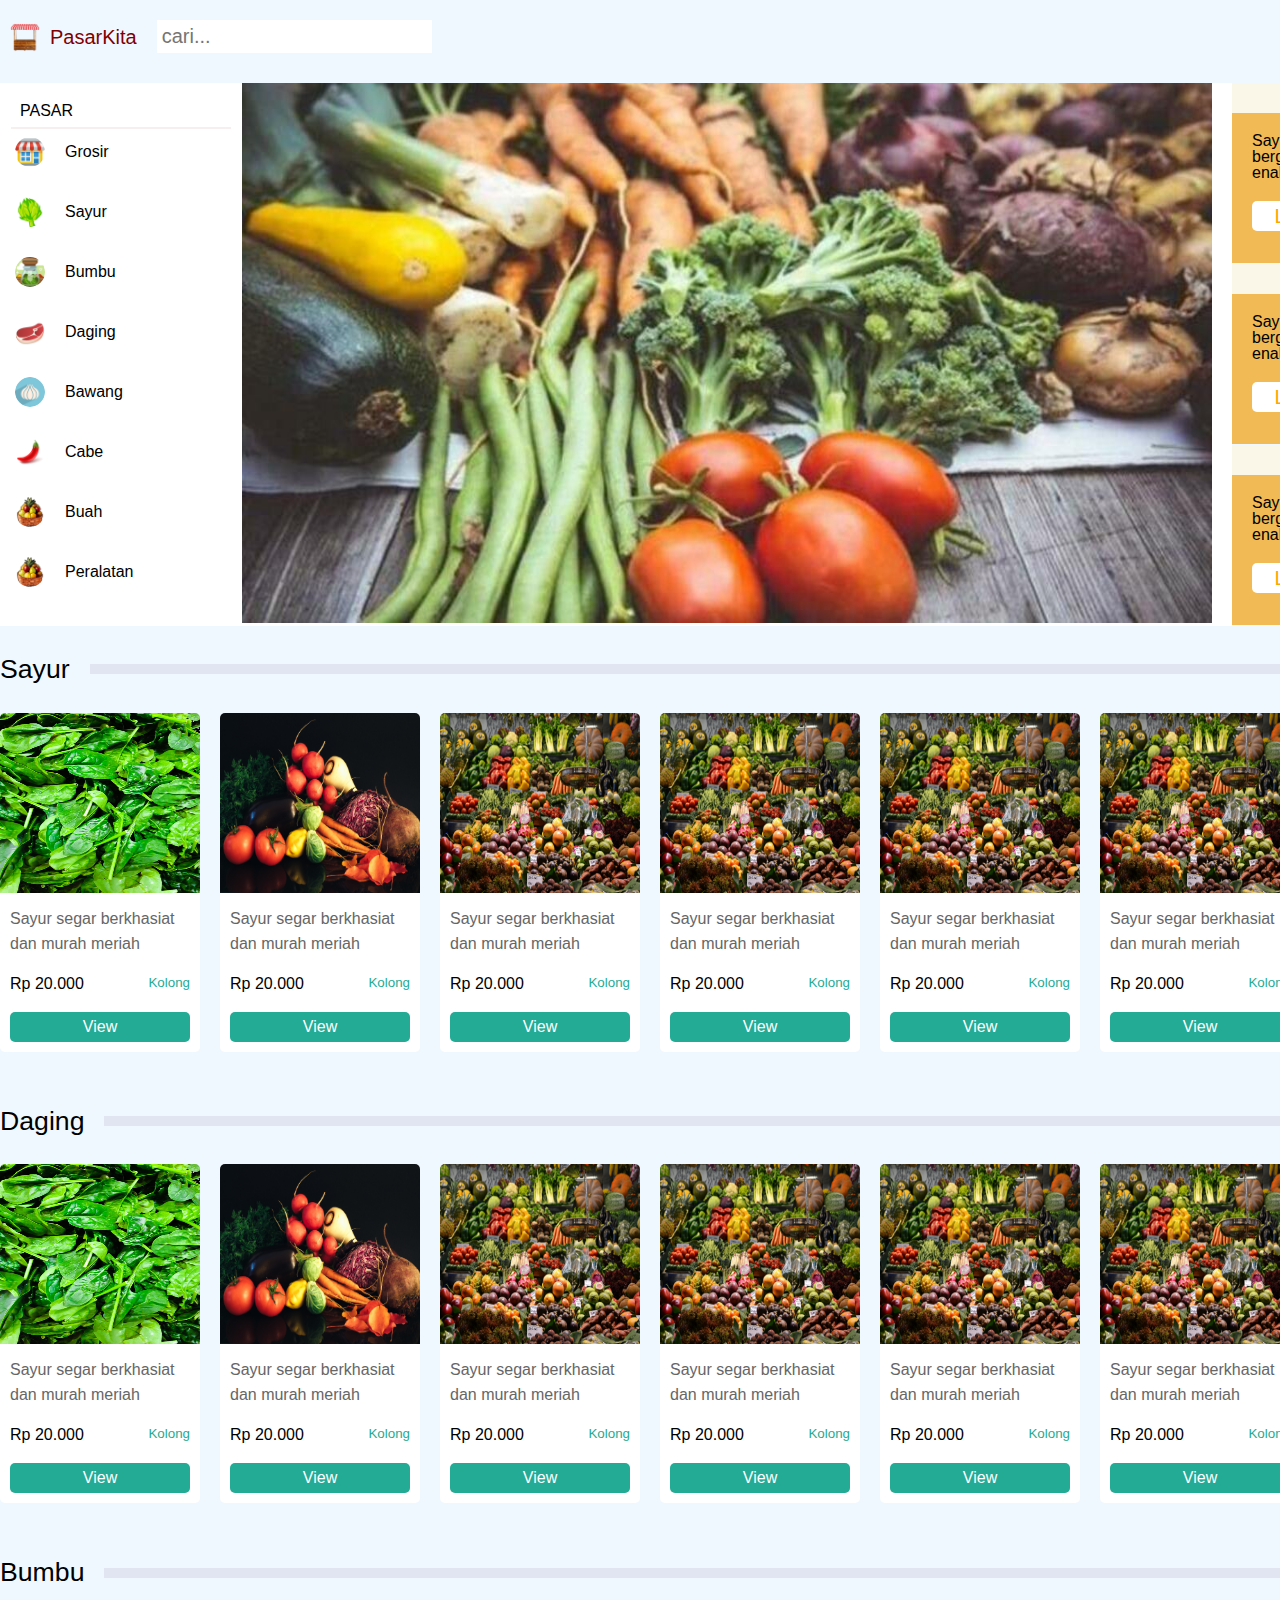
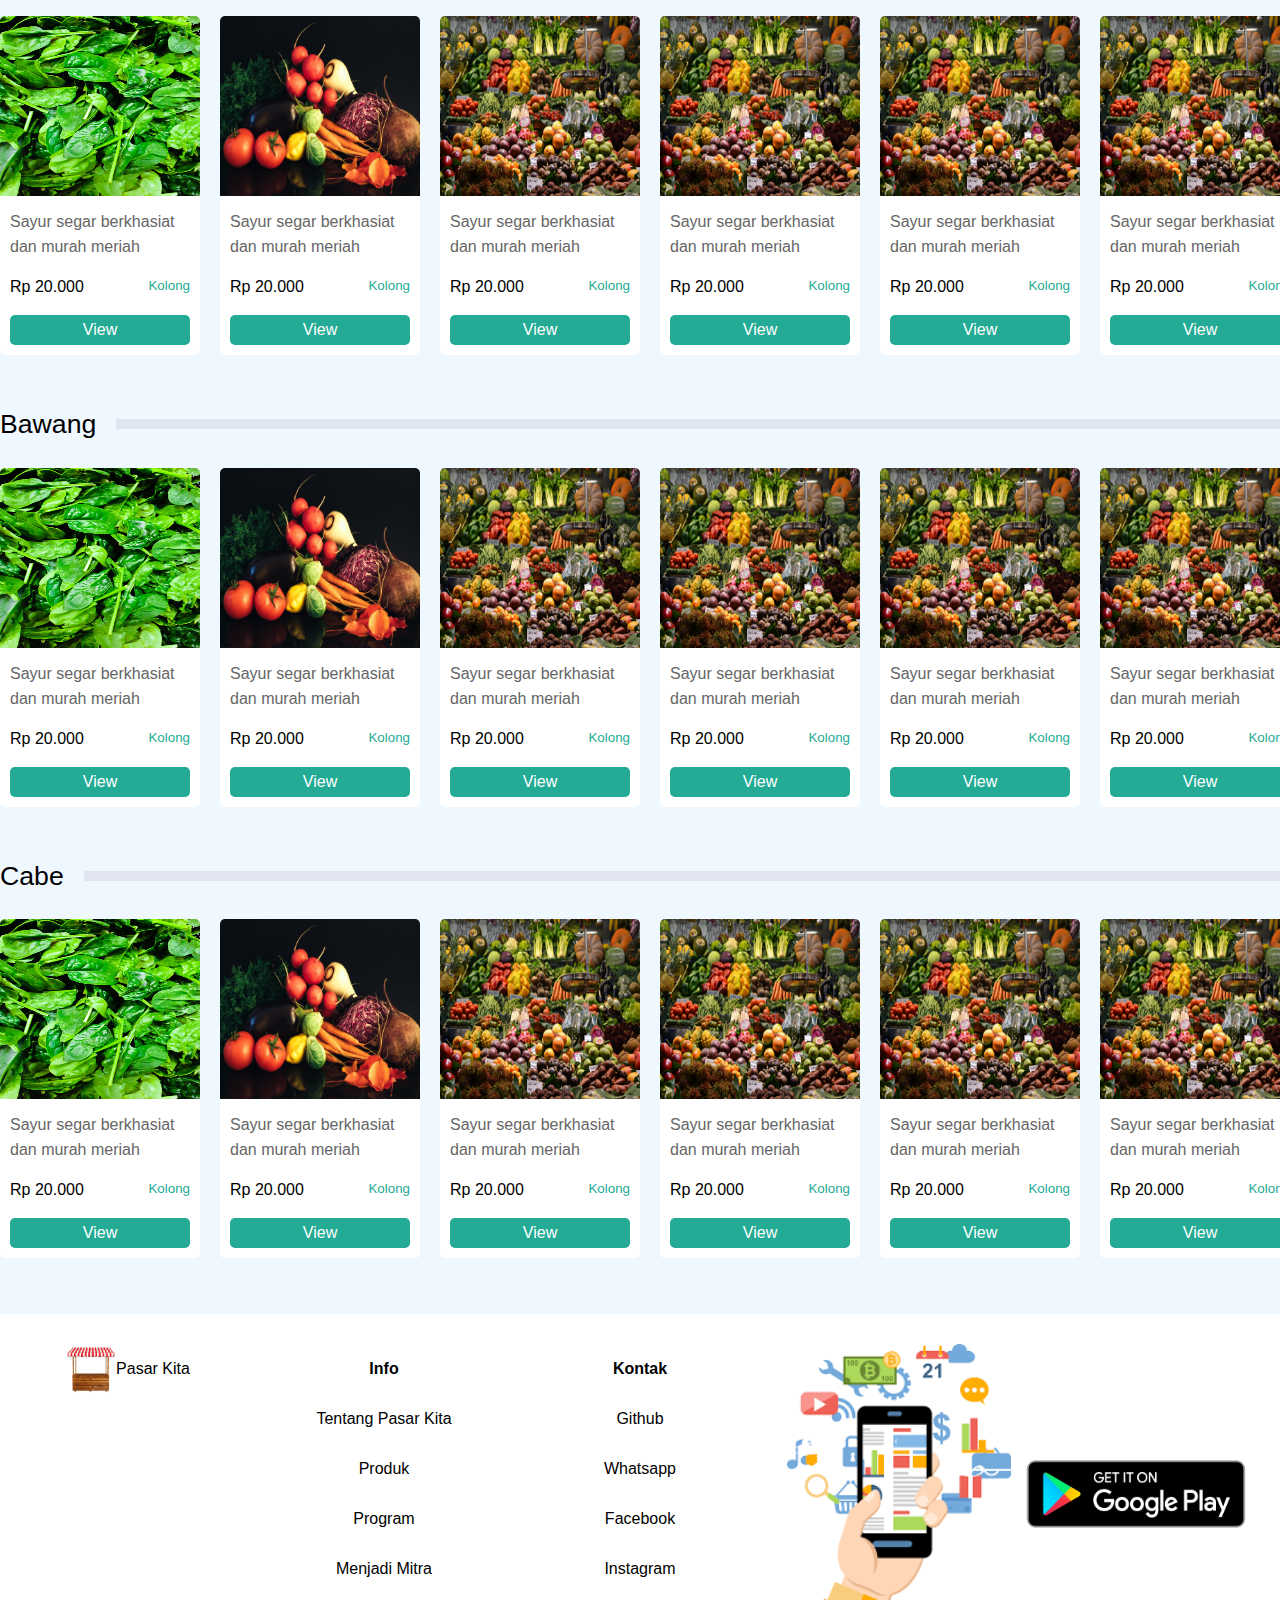
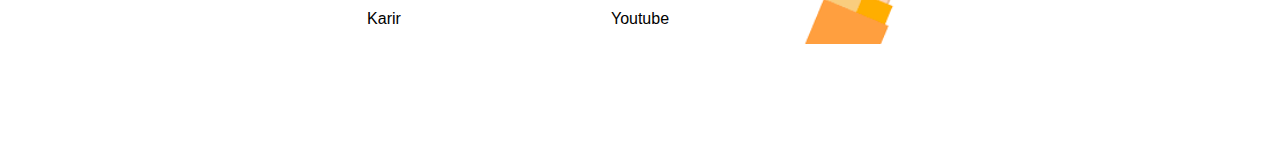
<file: index.html>
<!DOCTYPE html>
<html lang="en">
<head>
    <meta charset="UTF-8">
    <meta name="viewport" content="width=device-width, initial-scale=1.0">
    <link rel="stylesheet" href="style.css">
    <title>Pasar</title>
</head>
<body>
    <div class="topbar">
            <div class="brand">
                <h1><img src="img/pasar.png" alt=""> PasarKita</h1>
            </div>
            <div class="pencarian">
                <input type="text" placeholder="cari...">
            </div>
            <div class="login">
                <a href=""><img src="img/user.png" alt=""><h1>Login</h1></a>
            </div>
    </div>


    <div class="cari">
       <input type="text" placeholder="cari...">
    </div>

    <div class="content">
        <div class="kiri">
            <h1>PASAR</h1>
            <hr>
            <ul>
                <li><img src="img/grosir.png" alt=""><a href="">Grosir</a></li>
                <li><img src="img/sayur.png" alt=""><a href="">Sayur</a> </li>
                <li><img src="img/bumbu.png" alt=""><a href="">Bumbu</a> </li>
                <li><img src="img/daging.png" alt=""><a href="">Daging</a> </li>
                <li><img src="img/bawang.png" alt=""><a href="">Bawang</a> </li>
                <li><img src="img/cabe.png" alt=""><a href="">Cabe</a> </li>
                <li><img src="img/buah.png" alt=""><a href="">Buah</a> </li>
                <li><img src="img/buah.png" alt=""><a href="">Peralatan</a> </li>
            </ul>
        </div>
        <div class="tengah">
            <div class="mySlides fade">
                <img src="img/slide1.jpg">
            </div>
            
            <div class="mySlides fade">
                <img src="img/slide2.jpg">
            </div>
            
            <div class="mySlides fade">
                <img src="img/slide3.jpg">
            </div>
        </div>
        <div class="kanan">
            <div class="atas-kanan">
                <div class="title">
                    <h1>Sayur Segar</h1>
                </div>
                <div class="body">
                    <div class="kiri">
                        <p>Sayur segar bergizi dan enak</p>
                        <button><a href="">LIHAT</a> </button>
                    </div>
                    <div class="kanan">
                        <img src="img/sayur.png" alt="">
                    </div>
                </div>
            </div>
            <div class="tengah-kanan">
                <div class="title">
                    <h1>Daging Segar</h1>
                </div>
                <div class="body">
                    <div class="kiri">
                        <p>Sayur segar bergizi dan enak</p>
                        <button><a href="">LIHAT</a> </button>
                    </div>
                    <div class="kanan">
                        <img src="img/daging.png" alt="">
                    </div>
                </div>
            </div>
            <div class="bawah-kanan">
                <div class="title">
                    <h1>Buah Segar</h1>
                </div>
                <div class="body">
                    <div class="kiri">
                        <p>Sayur segar bergizi dan enak</p>
                        <button><a href="">LIHAT</a> </button>
                    </div>
                    <div class="kanan">
                        <img src="img/sayur.png" alt="">
                    </div>
                </div>
            </div>
        </div>
    </div>






    <!-- isi -->
    <div class="judul-isi">
        <h1>Sayur</h1>
        <div class="div"></div>
    </div>
    <div class="isi">
        <div class="satu">
            <div class="gambar">
                <img src="img/slider3.jpg" alt="">
            </div>
            <div class="deskripsi">
                <p>Sayur segar berkhasiat dan murah meriah</p>
            </div>
            <div class="harga">
                <p>Rp 20.000</p>
                <p>Kolong</p>
            </div>
            <div class="tombol-tambah">
                <a href="">View</a>
            </div>
        </div>
        <div class="satu">
            <div class="gambar">
                <img src="img/slider2.jpg" alt="">
            </div>
            <div class="deskripsi">
                <p>Sayur segar berkhasiat dan murah meriah</p>
            </div>
            <div class="harga">
                <p>Rp 20.000</p>
                <p>Kolong</p>
            </div>
            <div class="tombol-tambah">
                <a href="">View</a>
            </div>
        </div>
        <div class="satu">
            <div class="gambar">
                <img src="img/slider1.jpg" alt="">
            </div>
            <div class="deskripsi">
                <p>Sayur segar berkhasiat dan murah meriah</p>
            </div>
            <div class="harga">
                <p>Rp 20.000</p>
                <p>Kolong</p>
            </div>
            <div class="tombol-tambah">
                <a href="">View</a>
            </div>
        </div>
        <div class="satu">
            <div class="gambar">
                <img src="img/slider1.jpg" alt="">
            </div>
            <div class="deskripsi">
                <p>Sayur segar berkhasiat dan murah meriah</p>
            </div>
            <div class="harga">
                <p>Rp 20.000</p>
                <p>Kolong</p>
            </div>
            <div class="tombol-tambah">
                <a href="">View</a>
            </div>
        </div>
        <div class="satu">
            <div class="gambar">
                <img src="img/slider1.jpg" alt="">
            </div>
            <div class="deskripsi">
                <p>Sayur segar berkhasiat dan murah meriah</p>
            </div>
            <div class="harga">
                <p>Rp 20.000</p>
                <p>Kolong</p>
            </div>
            <div class="tombol-tambah">
                <a href="">View</a>
            </div>
        </div>
        <div class="satu">
            <div class="gambar">
                <img src="img/slider1.jpg" alt="">
            </div>
            <div class="deskripsi">
                <p>Sayur segar berkhasiat dan murah meriah</p>
            </div>
            <div class="harga">
                <p>Rp 20.000</p>
                <p>Kolong</p>
            </div>
            <div class="tombol-tambah">
                <a href="">View</a>
            </div>
        </div>
        <div class="satu">
            <div class="gambar">
                <img src="img/slider1.jpg" alt="">
            </div>
            <div class="deskripsi">
                <p>Sayur segar berkhasiat dan murah meriah</p>
            </div>
            <div class="harga">
                <p>Rp 20.000</p>
                <p>Kolong</p>
            </div>
            <div class="tombol-tambah">
                <a href="">View</a>
            </div>
        </div>

    </div>
    <div class="lihat-semua">
        <h1><a href="">Lihat semua ></a> </h1>
    </div>

    










    
    <div class="judul-isi">
        <h1>Daging</h1>
        <div class="div"></div>
    </div>
    <div class="isi">
        <div class="satu">
            <div class="gambar">
                <img src="img/slider3.jpg" alt="">
            </div>
            <div class="deskripsi">
                <p>Sayur segar berkhasiat dan murah meriah</p>
            </div>
            <div class="harga">
                <p>Rp 20.000</p>
                <p>Kolong</p>
            </div>
            <div class="tombol-tambah">
                <a href="">View</a>
            </div>
        </div>
        <div class="satu">
            <div class="gambar">
                <img src="img/slider2.jpg" alt="">
            </div>
            <div class="deskripsi">
                <p>Sayur segar berkhasiat dan murah meriah</p>
            </div>
            <div class="harga">
                <p>Rp 20.000</p>
                <p>Kolong</p>
            </div>
            <div class="tombol-tambah">
                <a href="">View</a>
            </div>
        </div>
        <div class="satu">
            <div class="gambar">
                <img src="img/slider1.jpg" alt="">
            </div>
            <div class="deskripsi">
                <p>Sayur segar berkhasiat dan murah meriah</p>
            </div>
            <div class="harga">
                <p>Rp 20.000</p>
                <p>Kolong</p>
            </div>
            <div class="tombol-tambah">
                <a href="">View</a>
            </div>
        </div>
        <div class="satu">
            <div class="gambar">
                <img src="img/slider1.jpg" alt="">
            </div>
            <div class="deskripsi">
                <p>Sayur segar berkhasiat dan murah meriah</p>
            </div>
            <div class="harga">
                <p>Rp 20.000</p>
                <p>Kolong</p>
            </div>
            <div class="tombol-tambah">
                <a href="">View</a>
            </div>
        </div>
        <div class="satu">
            <div class="gambar">
                <img src="img/slider1.jpg" alt="">
            </div>
            <div class="deskripsi">
                <p>Sayur segar berkhasiat dan murah meriah</p>
            </div>
            <div class="harga">
                <p>Rp 20.000</p>
                <p>Kolong</p>
            </div>
            <div class="tombol-tambah">
                <a href="">View</a>
            </div>
        </div>
        <div class="satu">
            <div class="gambar">
                <img src="img/slider1.jpg" alt="">
            </div>
            <div class="deskripsi">
                <p>Sayur segar berkhasiat dan murah meriah</p>
            </div>
            <div class="harga">
                <p>Rp 20.000</p>
                <p>Kolong</p>
            </div>
            <div class="tombol-tambah">
                <a href="">View</a>
            </div>
        </div>
        <div class="satu">
            <div class="gambar">
                <img src="img/slider1.jpg" alt="">
            </div>
            <div class="deskripsi">
                <p>Sayur segar berkhasiat dan murah meriah</p>
            </div>
            <div class="harga">
                <p>Rp 20.000</p>
                <p>Kolong</p>
            </div>
            <div class="tombol-tambah">
                <a href="">View</a>
            </div>
        </div>
    
    </div>
    <div class="lihat-semua">
        <h1><a href="">Lihat semua ></a> </h1>
    </div>





    <div class="judul-isi">
        <h1>Bumbu</h1>
        <div class="div"></div>
    </div>
    <div class="isi">
        <div class="satu">
            <div class="gambar">
                <img src="img/slider3.jpg" alt="">
            </div>
            <div class="deskripsi">
                <p>Sayur segar berkhasiat dan murah meriah</p>
            </div>
            <div class="harga">
                <p>Rp 20.000</p>
                <p>Kolong</p>
            </div>
            <div class="tombol-tambah">
                <a href="">View</a>
            </div>
        </div>
        <div class="satu">
            <div class="gambar">
                <img src="img/slider2.jpg" alt="">
            </div>
            <div class="deskripsi">
                <p>Sayur segar berkhasiat dan murah meriah</p>
            </div>
            <div class="harga">
                <p>Rp 20.000</p>
                <p>Kolong</p>
            </div>
            <div class="tombol-tambah">
                <a href="">View</a>
            </div>
        </div>
        <div class="satu">
            <div class="gambar">
                <img src="img/slider1.jpg" alt="">
            </div>
            <div class="deskripsi">
                <p>Sayur segar berkhasiat dan murah meriah</p>
            </div>
            <div class="harga">
                <p>Rp 20.000</p>
                <p>Kolong</p>
            </div>
            <div class="tombol-tambah">
                <a href="">View</a>
            </div>
        </div>
        <div class="satu">
            <div class="gambar">
                <img src="img/slider1.jpg" alt="">
            </div>
            <div class="deskripsi">
                <p>Sayur segar berkhasiat dan murah meriah</p>
            </div>
            <div class="harga">
                <p>Rp 20.000</p>
                <p>Kolong</p>
            </div>
            <div class="tombol-tambah">
                <a href="">View</a>
            </div>
        </div>
        <div class="satu">
            <div class="gambar">
                <img src="img/slider1.jpg" alt="">
            </div>
            <div class="deskripsi">
                <p>Sayur segar berkhasiat dan murah meriah</p>
            </div>
            <div class="harga">
                <p>Rp 20.000</p>
                <p>Kolong</p>
            </div>
            <div class="tombol-tambah">
                <a href="">View</a>
            </div>
        </div>
        <div class="satu">
            <div class="gambar">
                <img src="img/slider1.jpg" alt="">
            </div>
            <div class="deskripsi">
                <p>Sayur segar berkhasiat dan murah meriah</p>
            </div>
            <div class="harga">
                <p>Rp 20.000</p>
                <p>Kolong</p>
            </div>
            <div class="tombol-tambah">
                <a href="">View</a>
            </div>
        </div>
        <div class="satu">
            <div class="gambar">
                <img src="img/slider1.jpg" alt="">
            </div>
            <div class="deskripsi">
                <p>Sayur segar berkhasiat dan murah meriah</p>
            </div>
            <div class="harga">
                <p>Rp 20.000</p>
                <p>Kolong</p>
            </div>
            <div class="tombol-tambah">
                <a href="">View</a>
            </div>
        </div>
    
    </div>
    <div class="lihat-semua">
        <h1><a href="">Lihat semua ></a> </h1>
    </div>


    <div class="judul-isi">
        <h1>Bawang</h1>
        <div class="div"></div>
    </div>
    <div class="isi">
        <div class="satu">
            <div class="gambar">
                <img src="img/slider3.jpg" alt="">
            </div>
            <div class="deskripsi">
                <p>Sayur segar berkhasiat dan murah meriah</p>
            </div>
            <div class="harga">
                <p>Rp 20.000</p>
                <p>Kolong</p>
            </div>
            <div class="tombol-tambah">
                <a href="">View</a>
            </div>
        </div>
        <div class="satu">
            <div class="gambar">
                <img src="img/slider2.jpg" alt="">
            </div>
            <div class="deskripsi">
                <p>Sayur segar berkhasiat dan murah meriah</p>
            </div>
            <div class="harga">
                <p>Rp 20.000</p>
                <p>Kolong</p>
            </div>
            <div class="tombol-tambah">
                <a href="">View</a>
            </div>
        </div>
        <div class="satu">
            <div class="gambar">
                <img src="img/slider1.jpg" alt="">
            </div>
            <div class="deskripsi">
                <p>Sayur segar berkhasiat dan murah meriah</p>
            </div>
            <div class="harga">
                <p>Rp 20.000</p>
                <p>Kolong</p>
            </div>
            <div class="tombol-tambah">
                <a href="">View</a>
            </div>
        </div>
        <div class="satu">
            <div class="gambar">
                <img src="img/slider1.jpg" alt="">
            </div>
            <div class="deskripsi">
                <p>Sayur segar berkhasiat dan murah meriah</p>
            </div>
            <div class="harga">
                <p>Rp 20.000</p>
                <p>Kolong</p>
            </div>
            <div class="tombol-tambah">
                <a href="">View</a>
            </div>
        </div>
        <div class="satu">
            <div class="gambar">
                <img src="img/slider1.jpg" alt="">
            </div>
            <div class="deskripsi">
                <p>Sayur segar berkhasiat dan murah meriah</p>
            </div>
            <div class="harga">
                <p>Rp 20.000</p>
                <p>Kolong</p>
            </div>
            <div class="tombol-tambah">
                <a href="">View</a>
            </div>
        </div>
        <div class="satu">
            <div class="gambar">
                <img src="img/slider1.jpg" alt="">
            </div>
            <div class="deskripsi">
                <p>Sayur segar berkhasiat dan murah meriah</p>
            </div>
            <div class="harga">
                <p>Rp 20.000</p>
                <p>Kolong</p>
            </div>
            <div class="tombol-tambah">
                <a href="">View</a>
            </div>
        </div>
        <div class="satu">
            <div class="gambar">
                <img src="img/slider1.jpg" alt="">
            </div>
            <div class="deskripsi">
                <p>Sayur segar berkhasiat dan murah meriah</p>
            </div>
            <div class="harga">
                <p>Rp 20.000</p>
                <p>Kolong</p>
            </div>
            <div class="tombol-tambah">
                <a href="">View</a>
            </div>
        </div>
    
    </div>
    <div class="lihat-semua">
        <h1><a href="">Lihat semua ></a> </h1>
    </div>



    <div class="judul-isi">
        <h1>Cabe</h1>
        <div class="div"></div>
    </div>
    <div class="isi">
        <div class="satu">
            <div class="gambar">
                <img src="img/slider3.jpg" alt="">
            </div>
            <div class="deskripsi">
                <p>Sayur segar berkhasiat dan murah meriah</p>
            </div>
            <div class="harga">
                <p>Rp 20.000</p>
                <p>Kolong</p>
            </div>
            <div class="tombol-tambah">
                <a href="">View</a>
            </div>
        </div>
        <div class="satu">
            <div class="gambar">
                <img src="img/slider2.jpg" alt="">
            </div>
            <div class="deskripsi">
                <p>Sayur segar berkhasiat dan murah meriah</p>
            </div>
            <div class="harga">
                <p>Rp 20.000</p>
                <p>Kolong</p>
            </div>
            <div class="tombol-tambah">
                <a href="">View</a>
            </div>
        </div>
        <div class="satu">
            <div class="gambar">
                <img src="img/slider1.jpg" alt="">
            </div>
            <div class="deskripsi">
                <p>Sayur segar berkhasiat dan murah meriah</p>
            </div>
            <div class="harga">
                <p>Rp 20.000</p>
                <p>Kolong</p>
            </div>
            <div class="tombol-tambah">
                <a href="">View</a>
            </div>
        </div>
        <div class="satu">
            <div class="gambar">
                <img src="img/slider1.jpg" alt="">
            </div>
            <div class="deskripsi">
                <p>Sayur segar berkhasiat dan murah meriah</p>
            </div>
            <div class="harga">
                <p>Rp 20.000</p>
                <p>Kolong</p>
            </div>
            <div class="tombol-tambah">
                <a href="">View</a>
            </div>
        </div>
        <div class="satu">
            <div class="gambar">
                <img src="img/slider1.jpg" alt="">
            </div>
            <div class="deskripsi">
                <p>Sayur segar berkhasiat dan murah meriah</p>
            </div>
            <div class="harga">
                <p>Rp 20.000</p>
                <p>Kolong</p>
            </div>
            <div class="tombol-tambah">
                <a href="">View</a>
            </div>
        </div>
        <div class="satu">
            <div class="gambar">
                <img src="img/slider1.jpg" alt="">
            </div>
            <div class="deskripsi">
                <p>Sayur segar berkhasiat dan murah meriah</p>
            </div>
            <div class="harga">
                <p>Rp 20.000</p>
                <p>Kolong</p>
            </div>
            <div class="tombol-tambah">
                <a href="">View</a>
            </div>
        </div>
        <div class="satu">
            <div class="gambar">
                <img src="img/slider1.jpg" alt="">
            </div>
            <div class="deskripsi">
                <p>Sayur segar berkhasiat dan murah meriah</p>
            </div>
            <div class="harga">
                <p>Rp 20.000</p>
                <p>Kolong</p>
            </div>
            <div class="tombol-tambah">
                <a href="">View</a>
            </div>
        </div>
    
    </div>
    <div class="lihat-semua">
        <h1><a href="">Lihat semua ></a> </h1>
    </div>



    <footer>
        <div class="satu">
            <img src="img/pasar.png" alt="">
            <h1>Pasar Kita</h1>
        </div>
        <div class="dua">
            <h1>Info</h1>
            <h3>Tentang Pasar Kita</h3>
            <h3>Produk</h3>
            <h3>Program</h3>
            <h3>Menjadi Mitra</h3>
            <h3>Karir</h3>
        </div>
        <div class="tiga">
            <h1>Kontak</h1>
            <h3>Github</h3>
            <h3>Whatsapp</h3>
            <h3>Facebook</h3>
            <h3>Instagram</h3>
            <h3>Youtube</h3>
        </div>
        <div class="empat">
            <img src="img/phone.png" alt="">
            <img src="img/playstore.png" alt="">
        </div>
    </footer>


    <script src="js/script.js"></script>
</body>
</html>
</file>
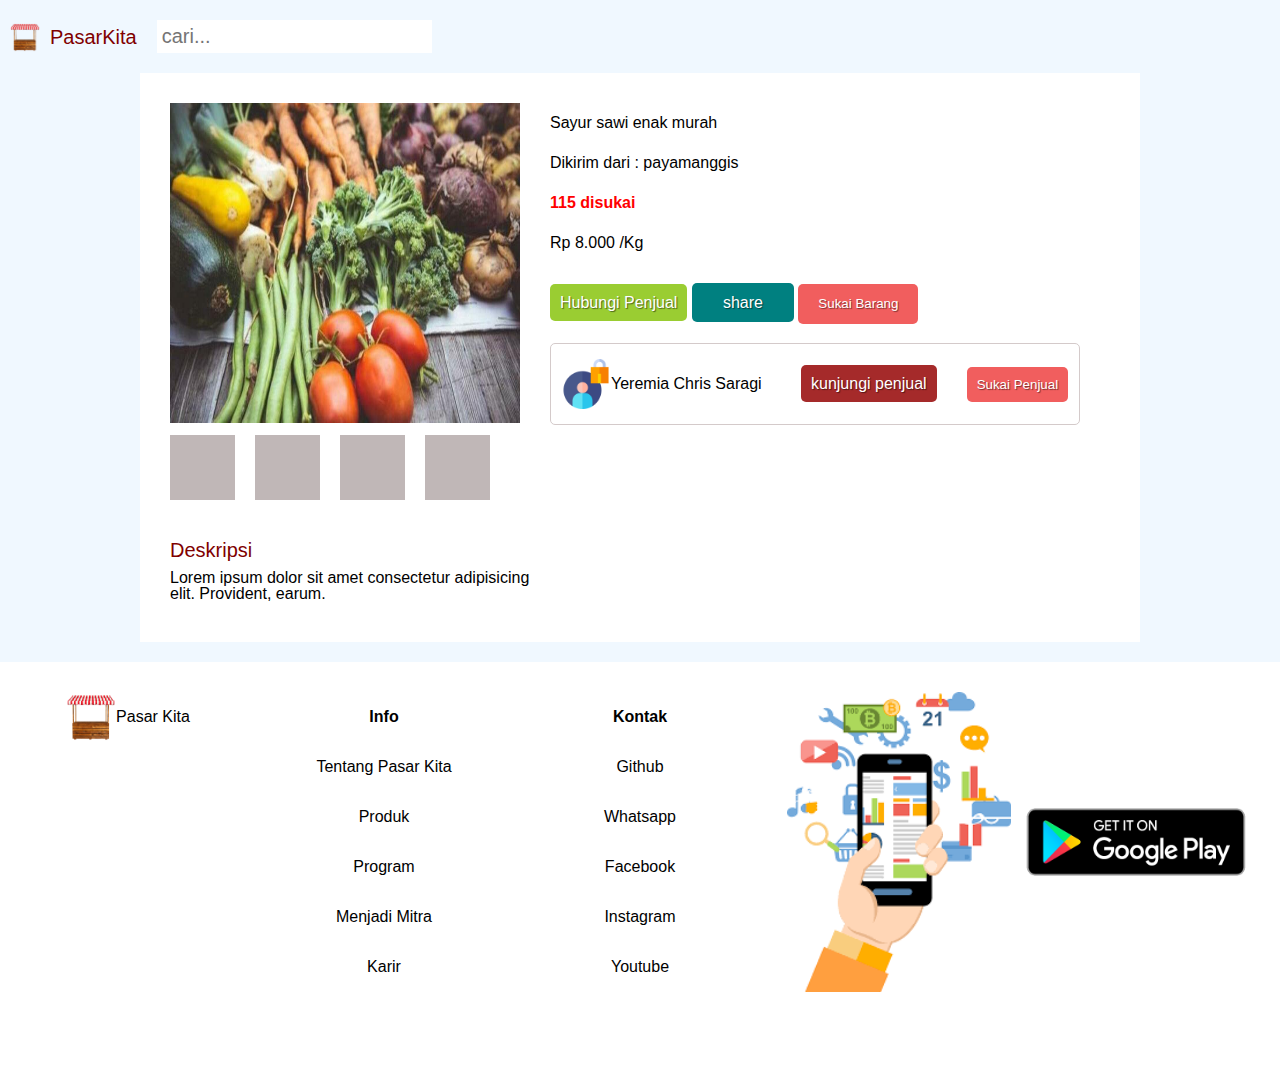
<file: detail-barang.html>
<!DOCTYPE html>
<html lang="en">

<head>
    <meta charset="UTF-8">
    <meta name="viewport" content="width=device-width, initial-scale=1.0">
    <link rel="stylesheet" href="detail-barang.css">
    <title>Pasar</title>
</head>

<body>
    <div class="topbar">
        <div class="brand">
            <h1><img src="img/pasar.png" alt=""> PasarKita</h1>
        </div>
        <div class="pencarian">
            <input type="text" placeholder="cari...">
        </div>
        <div class="login">
            <a href=""><img src="img/user.png" alt="">
                <h1>Login</h1>
            </a>
        </div>
    </div>


    <div class="cari">
        <input type="text" placeholder="cari...">
    </div>



    <div class="detail-container">
        <div class="gambar">
            <img src="img/slide1.jpg" alt="">
        </div>
        <div class="detail">
            <h1>Sayur sawi enak murah</h1>
            <h1>Dikirim dari : payamanggis </h1>
            <h1>115 disukai</h1>
            <h1><b>Rp 8.000 /Kg</b></h1>
            <a href=""> Hubungi Penjual</a>
            <a href="" class="share">share</a>
            <button class="sukai-barang">Sukai Barang</button>
            <div class="penjual">
                <div class="profile"><img src="img/user.png" alt="">Yeremia Chris Saragi</div>
                <div class="kunjungi-penjual"><a href="">kunjungi penjual</a></div>
                <div class="sukai-penjual"><button>Sukai Penjual</button></div>
            </div>
        </div> 
    </div>
    <div class="gambar-gambar">
        <div class="satu"></div>
        <div class="dua"></div>
        <div class="tiga"></div>
        <div class="empat"></div>
    </div>
    <div class="deskripsi">
        <div class="brand">
            <h1>Deskripsi</h1>
        </div>
        <div class="penjelasan">
            <p>Lorem ipsum dolor sit amet consectetur adipisicing elit. Provident, earum.</p>
        </div>
    </div>





    <footer>
        <div class="satu">
            <img src="img/pasar.png" alt="">
            <h1>Pasar Kita</h1>
        </div>
        <div class="dua">
            <h1>Info</h1>
            <h3>Tentang Pasar Kita</h3>
            <h3>Produk</h3>
            <h3>Program</h3>
            <h3>Menjadi Mitra</h3>
            <h3>Karir</h3>
        </div>
        <div class="tiga">
            <h1>Kontak</h1>
            <h3>Github</h3>
            <h3>Whatsapp</h3>
            <h3>Facebook</h3>
            <h3>Instagram</h3>
            <h3>Youtube</h3>
        </div>
        <div class="empat">
            <img src="img/phone.png" alt="">
            <img src="img/playstore.png" alt="">
        </div>
    </footer>


    <script src="js/script.js"></script>
</body>

</html>
</file>
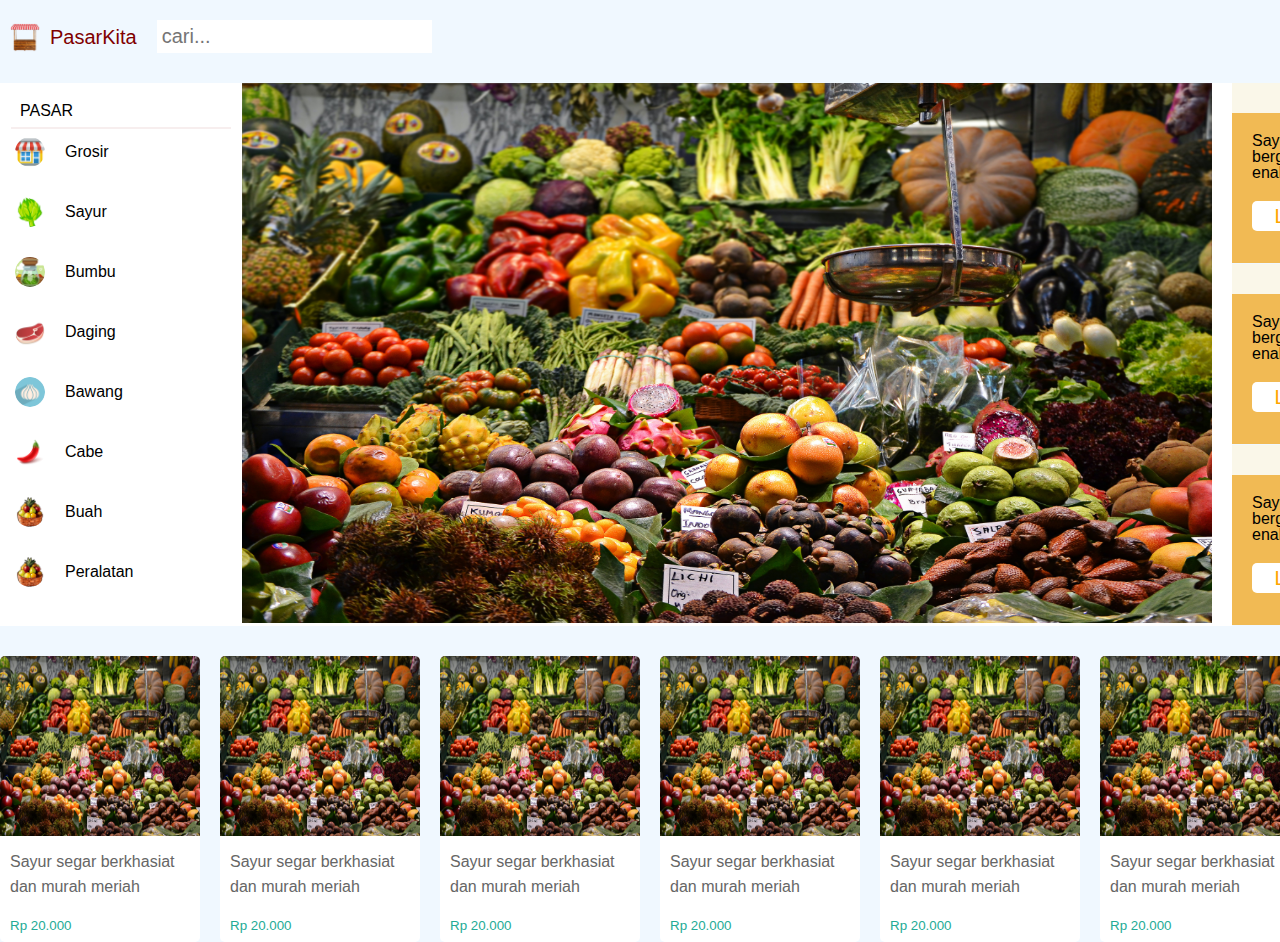
<file: indeks.html>
<!DOCTYPE html>
<html lang="en">
<head>
    <meta charset="UTF-8">
    <meta name="viewport" content="width=device-width, initial-scale=1.0">
    <link rel="stylesheet" href="style.css">
    <title>Pasar</title>
</head>
<body>
    <div class="topbar">
       <div class="brand">
           <h1><img src="img/pasar.png" alt=""> PasarKita</h1>
       </div>
       <div class="pencarian">
           <input type="text" placeholder="cari...">
       </div>
       <div class="login">
           <button><img src="img/user.png" alt=""><h1>Login</h1></button>
       </div>
    </div>


    <div class="cari">
       <input type="text" placeholder="cari...">
    </div>

    <div class="content">
        <div class="kiri">
            <h1>PASAR</h1>
            <hr>
            <ul>
                <li><img src="img/grosir.png" alt=""><a href="">Grosir</a></li>
                <li><img src="img/sayur.png" alt=""><a href="">Sayur</a> </li>
                <li><img src="img/bumbu.png" alt=""><a href="">Bumbu</a> </li>
                <li><img src="img/daging.png" alt=""><a href="">Daging</a> </li>
                <li><img src="img/bawang.png" alt=""><a href="">Bawang</a> </li>
                <li><img src="img/cabe.png" alt=""><a href="">Cabe</a> </li>
                <li><img src="img/buah.png" alt=""><a href="">Buah</a> </li>
                <li><img src="img/buah.png" alt=""><a href="">Peralatan</a> </li>
            </ul>
        </div>
        <div class="tengah">
            <!-- Full-width images with number and caption text -->
            <div class="mySlides fade">
                <img src="img/slider1.jpg">
            </div>
            
            <div class="mySlides fade">
                <img src="img/slider2.jpg">
            </div>
            
            <div class="mySlides fade">
                <img src="img/slider3.jpg">
            </div>
        </div>
        <div class="kanan">
            <div class="atas-kanan">
                <div class="title">
                    <h1>Sayur Segar</h1>
                </div>
                <div class="body">
                    <div class="kiri">
                        <p>Sayur segar bergizi dan enak</p>
                        <button><a href="">LIHAT</a> </button>
                    </div>
                    <div class="kanan">
                        <img src="img/sayur.png" alt="">
                    </div>
                </div>
            </div>
            <div class="tengah-kanan">
                <div class="title">
                    <h1>Daging Segar</h1>
                </div>
                <div class="body">
                    <div class="kiri">
                        <p>Sayur segar bergizi dan enak</p>
                        <button><a href="">LIHAT</a> </button>
                    </div>
                    <div class="kanan">
                        <img src="img/daging.png" alt="">
                    </div>
                </div>
            </div>
            <div class="bawah-kanan">
                <div class="title">
                    <h1>Buah Segar</h1>
                </div>
                <div class="body">
                    <div class="kiri">
                        <p>Sayur segar bergizi dan enak</p>
                        <button><a href="">LIHAT</a> </button>
                    </div>
                    <div class="kanan">
                        <img src="img/sayur.png" alt="">
                    </div>
                </div>
            </div>
        </div>
    </div>






    <!-- isi -->
    <div class="isi">
        <div class="satu">
            <div class="gambar">
                <img src="img/slider1.jpg" alt="">
            </div>
            <div class="deskripsi">
                <p>Sayur segar berkhasiat dan murah meriah</p>
            </div>
            <div class="harga">
                <p>Rp 20.000</p>
            </div>
        </div>
        <div class="satu">
            <div class="gambar">
                <img src="img/slider1.jpg" alt="">
            </div>
            <div class="deskripsi">
                <p>Sayur segar berkhasiat dan murah meriah</p>
            </div>
            <div class="harga">
                <p>Rp 20.000</p>
            </div>
        </div>
        <div class="satu">
            <div class="gambar">
                <img src="img/slider1.jpg" alt="">
            </div>
            <div class="deskripsi">
                <p>Sayur segar berkhasiat dan murah meriah</p>
            </div>
            <div class="harga">
                <p>Rp 20.000</p>
            </div>
        </div>
        <div class="satu">
            <div class="gambar">
                <img src="img/slider1.jpg" alt="">
            </div>
            <div class="deskripsi">
                <p>Sayur segar berkhasiat dan murah meriah</p>
            </div>
            <div class="harga">
                <p>Rp 20.000</p>
            </div>
        </div>
        <div class="satu">
            <div class="gambar">
                <img src="img/slider1.jpg" alt="">
            </div>
            <div class="deskripsi">
                <p>Sayur segar berkhasiat dan murah meriah</p>
            </div>
            <div class="harga">
                <p>Rp 20.000</p>
            </div>
        </div>
        <div class="satu">
            <div class="gambar">
                <img src="img/slider1.jpg" alt="">
            </div>
            <div class="deskripsi">
                <p>Sayur segar berkhasiat dan murah meriah</p>
            </div>
            <div class="harga">
                <p>Rp 20.000</p>
            </div>
        </div>
        <div class="satu">
            <div class="gambar">
                <img src="img/slider1.jpg" alt="">
            </div>
            <div class="deskripsi">
                <p>Sayur segar berkhasiat dan murah meriah</p>
            </div>
            <div class="harga">
                <p>Rp 20.000</p>
            </div>
        </div>
    </div>        










    <script src="js/script.js"></script>
</body>
</html>
</file>
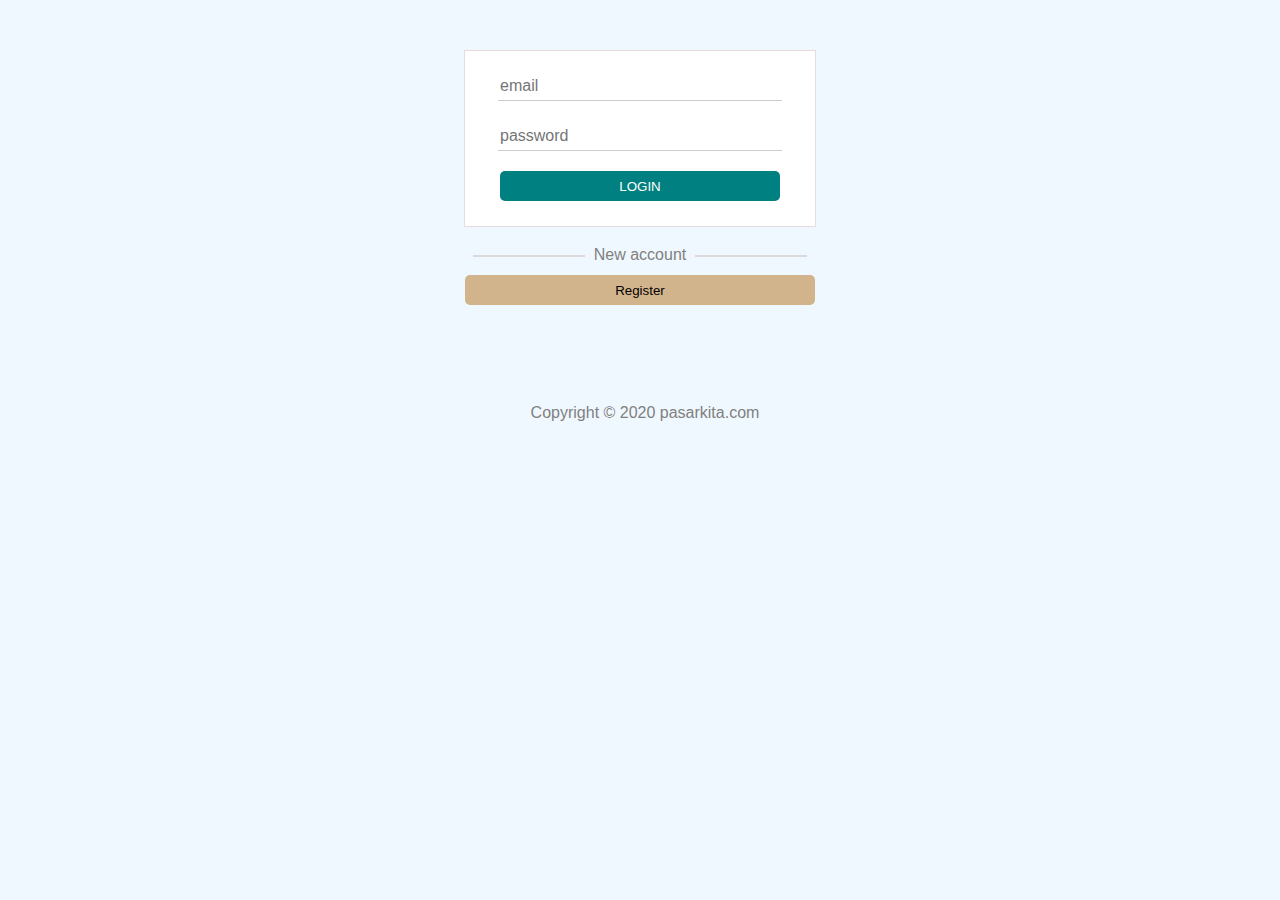
<file: login.html>
<!DOCTYPE html>
<html lang="en">
<head>
    <meta charset="UTF-8">
    <meta name="viewport" content="width=device-width, initial-scale=1.0">
    <link rel="stylesheet" href="login.css">
    <title>login pasar</title>
</head>
<body>
    <div class="container">
        <div class="logo">
            <h1>  </h1>
        </div>
        <div class="input">
            <input type="text" placeholder="email">
            <input type="password" placeholder="password">
        </div>
        <div class="button">
            <button>LOGIN</button>
        </div>
    </div>
    <div class="register">
        <h1><hr> New account <hr></h1>
        <button>Register</button>
    </div>
    <footer>
        <p>Copyright &copy; 2020 pasarkita.com </p>
    </footer>
</body>
</html>
</file>
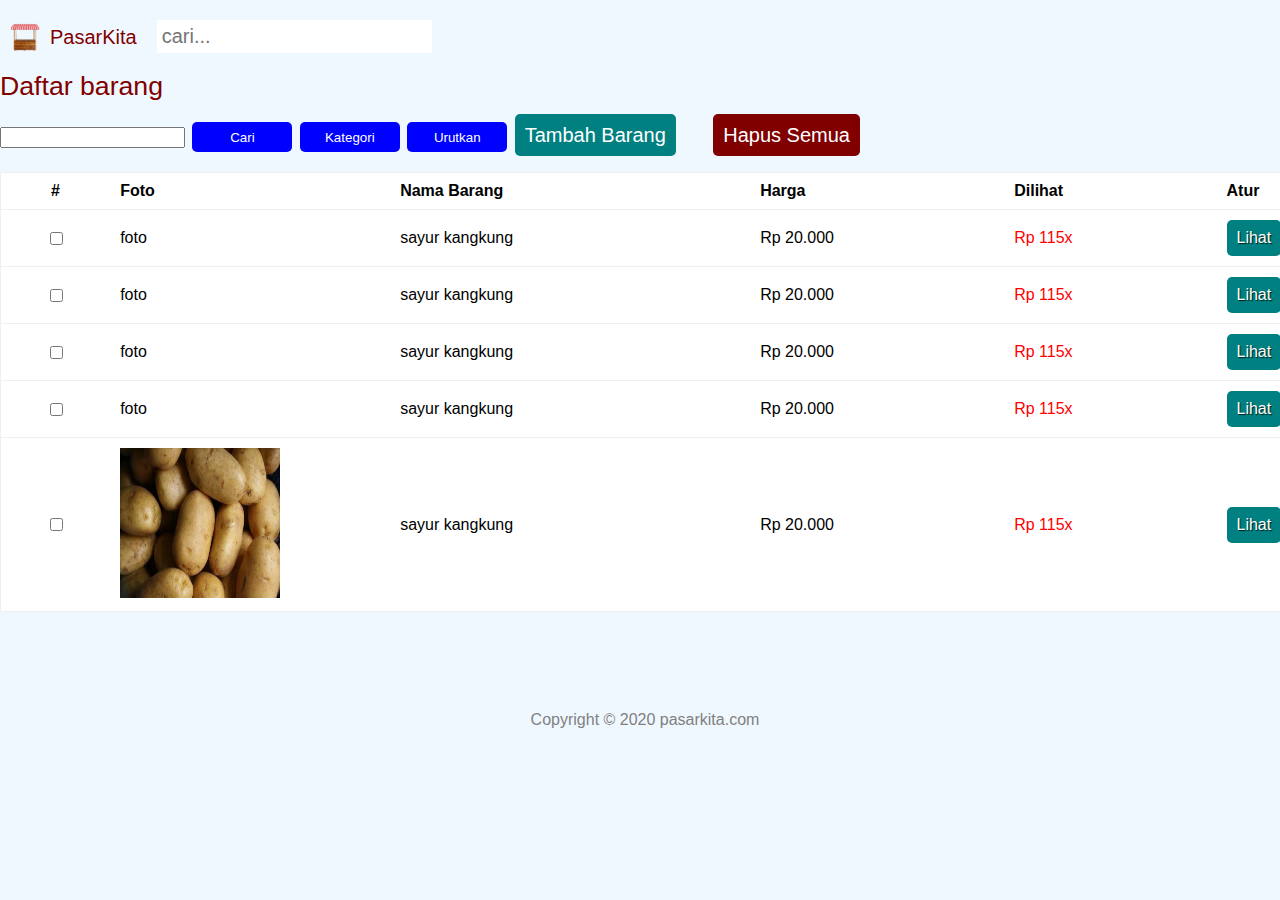
<file: table-barang.html>
<!DOCTYPE html>
<html lang="en">

<head>
    <meta charset="UTF-8">
    <meta name="viewport" content="width=device-width, initial-scale=1.0">
    <link rel="stylesheet" href="table-barang.css">
    <title>Pasar</title>
</head>

<body>
    <div class="topbar">
        <div class="brand">
            <h1><img src="img/pasar.png" alt=""> PasarKita</h1>
        </div>
        <div class="pencarian">
            <input type="text" placeholder="cari...">
        </div>
        <div class="login">
            <a href=""><img src="img/user.png" alt="">
                <h1>Login</h1>
            </a>
        </div>
    </div>


    <div class="cari">
        <input type="text" placeholder="cari...">
    </div>



    <div class="judul">
        <h1>Daftar barang</h1>
        <div class="urutan">    
            <input type="text">
            <button>Cari</button>
            <button>Kategori</button>
            <button>Urutkan</button>
            <a href="">Tambah Barang</a>
            <a href="">Hapus Semua</a>
        </div>
    </div>
    <div class="daftar-barang">
        <table>
            <tr>
                <th>#</th>
                <th>Foto</th>
                <th>Nama Barang</th>
                <th>Harga</th>
                <th>Dilihat</th>
                <th>Atur</th>
            </tr>
            <tr>
                <td><input type="checkbox"></td>
                <td>foto</td>
                <td>sayur kangkung</td>
                <td>Rp 20.000</td>
                <td>Rp 115x</td>
                <td>
                    <a href="">Lihat</a>
                    <a href="">Update</a>
                    <a href="">Hapus</a>
                </td>
            </tr>
            <tr>
                <td><input type="checkbox"></td>
                <td>foto</td>
                <td>sayur kangkung</td>
                <td>Rp 20.000</td>
                <td>Rp 115x</td>
                <td>
                    <a href="">Lihat</a>
                    <a href="">Update</a>
                    <a href="">Hapus</a>
                </td>
            </tr>
            <tr>
                <td><input type="checkbox"></td>
                <td>foto</td>
                <td>sayur kangkung</td>
                <td>Rp 20.000</td>
                <td>Rp 115x</td>
                <td>
                    <a href="">Lihat</a>
                    <a href="">Update</a>
                    <a href="">Hapus</a>
                </td>
            </tr>
            <tr>
                <td><input type="checkbox"></td>
                <td>foto</td>
                <td>sayur kangkung</td>
                <td>Rp 20.000</td>
                <td>Rp 115x</td>
                <td>
                    <a href="">Lihat</a>
                    <a href="">Update</a>
                    <a href="">Hapus</a>
                </td>
            </tr>
            <tr>
                <td><input type="checkbox"></td>
                <td><img src="img/slide2.jpg" alt=""></td>
                <td>sayur kangkung</td>
                <td>Rp 20.000</td>
                <td>Rp 115x</td>
                <td>
                    <a href="">Lihat</a>
                    <a href="">Update</a>
                    <a href="">Hapus</a>
                </td>
            </tr>
        </table>
    </div>


    <footer>
        <p>Copyright &copy; 2020 pasarkita.com </p>
    </footer>
    


    <script src="js/script.js"></script>
</body>

</html>
</file>
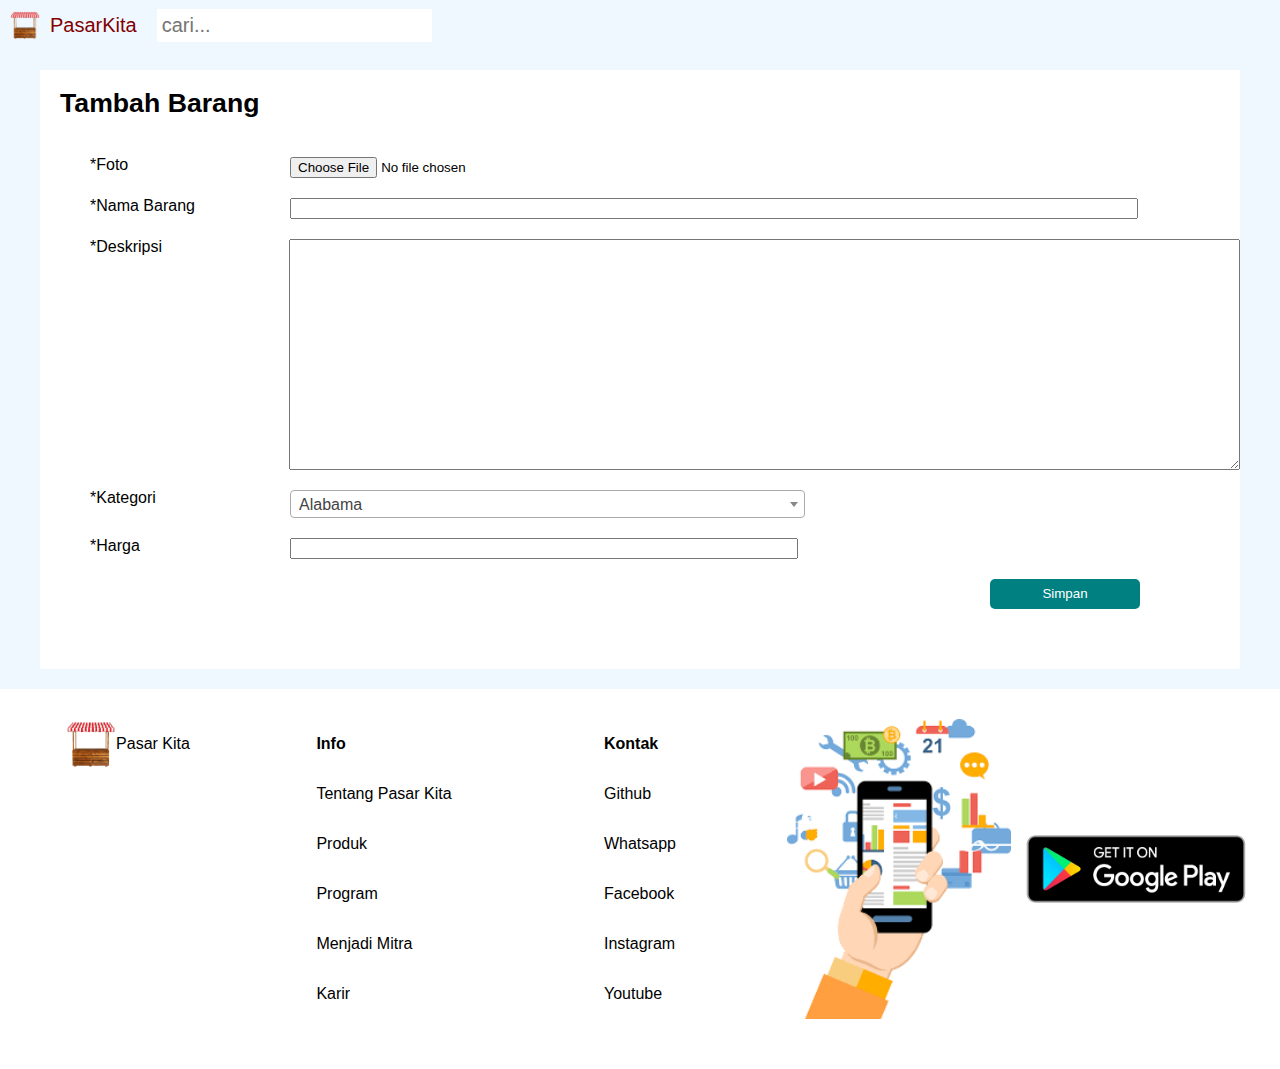
<file: tambah-barang.html>
<!DOCTYPE html>
<html lang="en">

<head>
    <meta charset="UTF-8">
    <meta name="viewport" content="width=device-width, initial-scale=1.0">
    <link rel="stylesheet" href="tambah-barang.css">
    <link rel="stylesheet" href="css/select2.min.css">
    <title>Pasar</title>
</head>

<body>
    <div class="topbar">
        <div class="brand">
            <h1><img src="img/pasar.png" alt=""> PasarKita</h1>
        </div>
        <div class="pencarian">
            <input type="text" placeholder="cari...">
        </div>
        <div class="login">
            <a href=""><img src="img/user.png" alt="">
                <h1>Login</h1>
            </a>
        </div>
    </div>

    <div class="container-tambah">
            <div class="input judul">
                <h1>Tambah Barang</h1>
            </div>
            <div class="input foto">
                <label for="foto">*Foto</label>
                <input type="file" name="foto">
            </div>
            <div class="input nama-barang">
                <label for="nama-barang">*Nama Barang</label>
                <input type="text" name="nama-barang">
            </div>
            <div class="input deskripsi">
                <label for="deskripsi">*Deskripsi</label>
                <textarea name="deskripsi" id="" cols="117" rows="15"></textarea>
            </div>
            <div class="input kategori">
                <label for="kategori">*Kategori</label>
                <select class="js-example-basic-single" name="kategori">
                    <option value="AL">Alabama</option>
                    ...
                    <option value="WY">Wyoming</option>
                </select>
            </div>
            <div class="input harga">
                <label for="harga">*Harga</label>
                <input type="number" name="harga" >
            </div>
            <div class="btn">
                <button>Simpan</button>
            </div>
           
    </div>



    <footer>
        <div class="satu">
            <img src="img/pasar.png" alt="">
            <h1>Pasar Kita</h1>
        </div>
        <div class="dua">
            <h1>Info</h1>
            <h3>Tentang Pasar Kita</h3>
            <h3>Produk</h3>
            <h3>Program</h3>
            <h3>Menjadi Mitra</h3>
            <h3>Karir</h3>
        </div>
        <div class="tiga">
            <h1>Kontak</h1>
            <h3>Github</h3>
            <h3>Whatsapp</h3>
            <h3>Facebook</h3>
            <h3>Instagram</h3>
            <h3>Youtube</h3>
        </div>
        <div class="empat">
            <img src="img/phone.png" alt="">
            <img src="img/playstore.png" alt="">
        </div>
    </footer>


    <script src="js/jquery-3.5.1.min.js"></script>
    <script src="js/select2.min.js"></script>
    <script>
        // In your Javascript (external .js resource or <script> tag)
            $(document).ready(function () {
                $('.js-example-basic-single').select2();
            });
    </script>
    
</body>

</html>
</file>
<file: style.css>
/* http://meyerweb.com/eric/tools/css/reset/ 
   v2.0 | 20110126
   License: none (public domain)
*/

html, body, div, span, applet, object, iframe,
h1, h2, h3, h4, h5, h6, p, blockquote, pre,
a, abbr, acronym, address, big, cite, code,
del, dfn, em, img, ins, kbd, q, s, samp,
small, strike, strong, sub, sup, tt, var,
b, u, i, center,
dl, dt, dd, ol, ul, li,
fieldset, form, label, legend,
table, caption, tbody, tfoot, thead, tr, th, td,
article, aside, canvas, details, embed, 
figure, figcaption, footer, header, hgroup, 
menu, nav, output, ruby, section, summary,
time, mark, audio, video {
	margin: 0;
	padding: 0;
	border: 0;
	font-size: 100%;
	font: inherit;
    vertical-align: baseline;
    font-family: Arial, "Helvetica Neue", Helvetica, sans-serif;
}
/* HTML5 display-role reset for older browsers */
article, aside, details, figcaption, figure, 
footer, header, hgroup, menu, nav, section {
	display: block;
}
body {
	line-height: 1;
}
ol, ul {
	list-style: none;
}
blockquote, q {
	quotes: none;
}
blockquote:before, blockquote:after,
q:before, q:after {
	content: '';
	content: none;
}
table {
	border-collapse: collapse;
	border-spacing: 0;
}


/* mycss */

body {
    background-color: aliceblue;
}
.topbar {
    background-color: white;
    min-height: 50px;
    display: flex;
    align-items: center;
    box-sizing: border-box;
}

.brand h1{
    margin-left: 10px;
    display: flex;
    align-items: center;
    color: maroon;
    font-size: 15pt;
}
.pencarian {
    display: none;
}
.pencarian input {
    background-color: white;
    border: none;
    padding: 5px;
    font-size: 15pt;
    box-sizing: border-box;
}
.pencarian input:focus {
    border-color: rgb(34, 29, 29);
}
.login {
       margin-left: auto;
       margin-right: 20px;
}
.topbar .login a {
    display: flex;
    text-decoration: none;
    color: black;
    background-color: white;
    padding: 5px;
    border: 1px solid rgb(187, 178, 178);
    border-radius: 5px;
}
.topbar .login img{
    width: 30px;
    height: 30px;
}
.topbar .login h1 {
    display: flex;
    align-self: center;
    margin-left: 5px;
}
.brand img {
    width: 30px;
    height: 30px;
    margin-right: 10px;
}













/* cari */
.cari {
    background-color: white;
    margin: 10px auto;
    width: 90%;
}
.cari input {
    width: 100%;
    padding: 5px;
    box-sizing: border-box;
    border: none;
}

.cari input:focus {
    border: none;
}
/* responsif */
/* @media screen and (min-width: 800px) {
   .topbar .login button{
       width: 80px;
   }
} */




/* content */
.content {
    background-color: white;
    margin: 10px auto;
    width: 90%;
    display: grid;
    grid-template-areas: 'tengah'
                         'kanan';
    /* grid-template-rows: 1fr 1fr; */
    box-sizing: border-box;
}


.tengah {
    grid-area: tengah;
}
.kanan {
    grid-area: kanan;
    background-color: aliceblue;
}


.kiri {
    grid-area: kiri;
}
.kiri h1,ul {
    display: none;
}   
.kanan div {
    width: 100%;
}

.content .kanan .title{
    background-color: rgb(250, 247, 233);
    height: 30px;
    display: grid;
    align-items: center;
    justify-items: center;
}
.content .kanan .body{
    background-color: rgb(241, 186, 84);
    display: flex;
}
.content .kanan .body .kiri{
    padding: 20px;
    box-sizing: border-box;
}
.content .kanan .kanan {
    height: 150px;
    background-color: rgb(241, 186, 84);
}
/* .kanan .kanan img{
    margin-top: -15px;
    margin-right: 20px;
} */
.content .kanan .body .kiri button {
    background-color: white;
    border: none;
    width: 100px;
    margin-top: 20px;
    height: 30px;
    border-radius: 5px;
}
.kanan .kanan img{
    margin-top: 15px;
    margin-left:20%;
}
.kanan .body .kiri button a{
    text-decoration: none;
    color: orange;
    font-size: 15pt;
}
.kiri h1 {
    margin-left: 20px;
    margin-top: 20px;
}
.kiri hr {
    width: 90%;
    border: 1px solid rgb(247, 238, 238);
}
.kiri ul {
    margin-left: 15px;
}
.kiri ul li {
    display: flex;
    flex-direction: row;
    align-items: center;
}
.kiri ul img {
    width: 30px;
    height: 30px;
    border-radius: 50%;
    margin-right: 20px;
}
.kiri ul li a{
    text-decoration: none;
    color: black;
}
.kiri ul li {
    margin-bottom: 30px;
}








/* isi */
.isi {
    display: grid;
    grid-template-columns: 1fr 1fr;
    background-color: aliceblue;
    width: 90%;
    gap: 20px;
    margin: auto;
}
.isi .satu {
    background-color: white;
}

.isi .satu .gambar {
    background-color: white;
}

.isi div a{
    
   text-decoration: none;
   background-color: #23ab96;
   border-radius: 5px;
   color: white;
   text-align: center;
   line-height: 30px;
   width: 100%;
   display: inline-block;
   height: 30px;
}
.isi div button a{
    text-decoration: none;
    color: white;
}

.isi div img {
    width: 100%;
    height: 180px;
    border-top-left-radius: 5px;
    border-top-right-radius: 5px;
}
.isi div{
     border-radius: 5px;
} 
.isi div .deskripsi,.harga,.tombol-tambah {
    padding: 10px;
    box-sizing: border-box;
}
.deskripsi {
    line-height: 25px;
    color: #666;
    font-size: 15;
}
.isi .harga {
    display: flex;
    justify-content: space-between;
}
.isi .harga p:last-child {
    color: #23ab96;
    font-size: 10pt;
}
.judul-isi {
    width: 90%;
    margin: auto;
    font-size: 20pt;
    display: flex;
    align-items: center;
}
.judul-isi .div{
    background-color: rgb(224, 229, 241);
    width: 100%;
    height: 10px;
    margin-left: 20px;
}


.lihat-semua {
    display: grid;
    justify-items: end;
    width: 90%;
    margin: auto;
    margin-bottom: 30px;
}
.lihat-semua a{
    text-decoration: none;
    color: maroon;
}
footer{
    background-color: white;
    display: grid;
    grid-template-columns: 1fr 1fr 1fr 2fr;
    justify-items: center;
    padding-top: 30px;
    padding-bottom: 50px;
}
footer .satu {
    display: flex;
}
footer .satu h1 {
    line-height: 50px;
}
footer .satu img{
    width: 50px;
    height: 50px;
}
footer .dua h1 {
    font-weight: bold;
}
footer .dua {
    line-height: 50px;
}
footer .tiga {
    line-height: 50px;
}
footer .tiga h1 {
    font-weight: bold;
}
footer .empat {
    display: flex;
} 
footer .empat img:last-child{
    width: 250px;
    height: 100px;
    display: grid;
    align-self: center;
}

.content,.judul-isi {
    margin-bottom: 30px;
}

.lihat-semua {
    display: grid;
    justify-items: end;
    width: 90%;
    margin: auto;
    margin-bottom: 30px;
}
.lihat-semua a{
    text-decoration: none;
    color: maroon;
}
footer {
    display: block;
    text-align: center;
}
footer div {
    margin-bottom: 50px;
}
footer .satu {
    display: none;
}
footer .empat {
    display: grid;
    justify-items: center;
}













/* slideshow */
    .tengah img {
        width: 100%;
        height: 300px;
    }
        .mySlides {
            display: none;
        }

        /* The dots/bullets/indicators */
        .dot {
            height: 15px;
            width: 100px;
            top: -490px;
            left: -340px;
            opacity: .5;
            position: relative;
            background-color: #bbb;
            display: inline-block;
            transition: background-color 0.6s ease;
        }

        .active {
            background-color: #717171;
        }

        /* Fading animation */
        .fade {
            -webkit-animation-name: fade;
            -webkit-animation-duration: 1.5s;
            animation-name: fade;
            animation-duration: 1.5s;
        }

        @-webkit-keyframes fade {
            from {
                opacity: .4
            }

            to {
                opacity: 1
            }
        }

        @keyframes fade {
            from {
                opacity: .4
            }

            to {
                opacity: 1
            }
        }

        /* On smaller screens, decrease text size */
        @media only screen and (max-width: 300px) {
            .text {
                font-size: 11px
            }
        }
















@media screen and (min-width: 768px) {
 .tengah img {
        width: 100%;
        height: 540px;
    }
    /* isi */
    .isi {
    background-color: aliceblue;
    width: 1520px;
    display: flex;
    justify-content: space-between;
}

.kanan .kanan img{
    margin-top: 0;
    margin-left: -10%;
}
.judul-isi {
    width: 1520px;
    margin: auto;
    font-size: 20pt;
    display: flex;
    align-items: center;
}


   .topbar{
    background-color: aliceblue;
    min-height: 50px;
    display: flex;
    align-items: center;
    width: 1520px;
    margin: auto;
   }
   .login {
       margin-left: auto;
       margin-right: 20px;
   }
   .pencarian {
       display: block;
       margin: 20px;
   }
   .cari {
       display: none;
   }
   .content {
    background-color: white;
    margin: 10px auto;
    }





    /* slider */
    .content {
    background-color: white;
    margin: 10px auto;
    width: 1520px;
    display: grid;
    grid-template-areas: 'kiri tengah kanan';
    grid-template-columns: 1fr 4fr 1fr;
    box-sizing: border-box;
}
    
    .kiri {
        grid-area: kiri;
        display: block;
    }
    .kanan {
    grid-area: kanan;
    display: grid;
    grid-template-rows: repeat(3,1fr);
    margin-left: 20px;
    background-color: aliceblue;
}
    .kanan .kanan img{
    margin-top: 0;
    margin-right: 0;
}
    .kiri h1 {
    margin-left: 20px;
    margin-top: 20px;
}
.kiri hr {
    width: 90%;
    border: 1px solid rgb(247, 238, 238);
}
.kiri ul {
    margin-left: 15px;
}
.kiri ul li {
    display: flex;
    flex-direction: row;
    align-items: center;
}
.kiri ul img {
    width: 30px;
    height: 30px;
    border-radius: 50%;
    margin-right: 20px;
}
.kiri ul li a{
    text-decoration: none;
    color: black;
}
.kiri ul li {
    margin-bottom: 30px;
}
.kiri h1,ul {
    display: block;
}
.kanan .title{
    background-color: rgb(250, 247, 233);
    height: 30px;
    display: grid;
    align-items: center;
    justify-items: center;
}
.kanan .body{
    background-color: rgb(241, 186, 84);
    display: flex;
}   
.content,.judul-isi {
    margin-bottom: 30px;
}

.lihat-semua {
    display: grid;
    justify-items: end;
    width: 1520px;
    margin: auto;
    margin-top: 10px;
    margin-bottom: 30px;
}
.lihat-semua a{
    text-decoration: none;
    color: maroon;
}

footer{
    background-color: white;
    display: grid;
    grid-template-columns: 1fr 1fr 1fr 2fr;
    justify-items: center;
    padding-top: 30px;
    padding-bottom: 50px;
}
footer .satu {
    display: flex;
}
footer .satu h1 {
    line-height: 50px;
}
footer .satu img{
    width: 50px;
    height: 50px;
}
footer .dua h1 {
    font-weight: bold;
}
footer .dua {
    line-height: 50px;
}
footer .tiga {
    line-height: 50px;
}
footer .tiga h1 {
    font-weight: bold;
}
footer .empat {
    display: flex;
} 
footer .empat img:last-child{
    width: 250px;
    height: 100px;
    display: grid;
    align-self: center;
}
}
</file>
<file: detail-barang.css>
/* http://meyerweb.com/eric/tools/css/reset/ 
   v2.0 | 20110126
   License: none (public domain)
*/

html, body, div, span, applet, object, iframe,
h1, h2, h3, h4, h5, h6, p, blockquote, pre,
a, abbr, acronym, address, big, cite, code,
del, dfn, em, img, ins, kbd, q, s, samp,
small, strike, strong, sub, sup, tt, var,
b, u, i, center,
dl, dt, dd, ol, ul, li,
fieldset, form, label, legend,
table, caption, tbody, tfoot, thead, tr, th, td,
article, aside, canvas, details, embed, 
figure, figcaption, footer, header, hgroup, 
menu, nav, output, ruby, section, summary,
time, mark, audio, video {
	margin: 0;
	padding: 0;
	border: 0;
	font-size: 100%;
	font: inherit;
    vertical-align: baseline;
    font-family: Arial, "Helvetica Neue", Helvetica, sans-serif;
}
/* HTML5 display-role reset for older browsers */
article, aside, details, figcaption, figure, 
footer, header, hgroup, menu, nav, section {
	display: block;
}
body {
	line-height: 1;
}
ol, ul {
	list-style: none;
}
blockquote, q {
	quotes: none;
}
blockquote:before, blockquote:after,
q:before, q:after {
    content: '';
    
	content: none;
}
table {
	border-collapse: collapse;
	border-spacing: 0;
}



body {
    background-color: aliceblue;
}







.brand h1{
    margin-left: 10px;
    display: flex;
    align-items: center;
    color: maroon;
    font-size: 15pt;
}
.pencarian {
    display: none;
}
.pencarian input {
    background-color: white;
    border: none;
    padding: 5px;
    font-size: 15pt;
    box-sizing: border-box;
}
.pencarian input:focus {
    border-color: rgb(34, 29, 29);
}
.login {
       margin-left: auto;
       margin-right: 20px;
}
.topbar .login a {
    display: flex;
    text-decoration: none;
    color: black;
    background-color: white;
    padding: 5px;
    border: 1px solid rgb(187, 178, 178);
    border-radius: 5px;
}
.topbar .login img{
    width: 30px;
    height: 30px;
}
.topbar .login h1 {
    display: flex;
    align-self: center;
    margin-left: 5px;
}
.brand img {
    width: 30px;
    height: 30px;
    margin-right: 10px;
}


.topbar{
    background-color: aliceblue;
    min-height: 50px;
    display: flex;
    align-items: center;
    width: 90%;
    margin: auto;
   }
   .login {
       margin-left: auto;
       margin-right: 20px;
   }
   .pencarian {
       display: none;
   }
   .cari {
       padding-top: 10px;
       display: block;
       width: 85%;
       padding-bottom: 10px;
       margin: auto;
   }
   .cari input {
       width: 100%;
       border: none;
       height: 30px;
   }





   .detail-container {
       background-color: white;
       width: 90%;
       margin: auto;
       box-sizing: border-box;
       
   }

   .detail-container .gambar{
       width: 100%;
       height: 370px;
       background-color: tomato;
   }
   .detail-container .gambar img {
       width: 100%;
       height: 100%;
   }

   .detail .penjual .profile img {
       width: 50px;
       height: 50px;
   }
   .detail .penjual .profile {
       display: flex;
       align-items: center;
   }

   .detail .penjual {
       display: flex;
       justify-content: start;
       align-items: stretch;
       gap: 30px;
   }
   

   .detail {
       display: grid;
   }

   .detail button.sukai-barang {
       margin-bottom: 10px;
       width: 100%;
       border: none;
       width: 100%;
       height: 35px;
       color: white;
       text-shadow: 1px 1px 1px rgba(0,0,0,.5);
       background-color: rgb(241, 94, 94);
       border-radius: 5px;

   }

   .detail .share {
       background-color: teal;
       width: 100%;
       box-sizing: border-box;
       padding: 10px 30px;
   }

   .detail h1 {
       line-height: 40px;
       margin-left: 20px;
   }
   .detail h1:nth-child(3) {
       color: red;
   }


   .detail a {
       margin-bottom: 10px;
       text-align: center;
       background-color: yellowgreen;
       padding: 10px;
       border-radius: 5px;
       text-decoration: none;
       color: white;
       text-shadow: 1px 1px 1px rgba(0,0,0,.5);
   }


   .detail .penjual .kunjungi-penjual a{
       background-color: brown;
       display: block;
    }
    
    


   
.penjual .profile h1{
    width: 145px;
    margin-left: 10px;
}
.detail .penjual .sukai-penjual button {
    background-color: rgb(241, 94, 94);
    border: none;
    padding: 10px;
    border-radius: 5px;
    color: white;
    text-shadow: 1px 1px 1px rgba(0,0,0,.5);
    box-sizing: border-box;

}

.deskripsi {
        background-color: white;
        width: 90%;
        margin: auto;
        margin-bottom: 20px;
        box-sizing: border-box;
    }
    .deskripsi .brand {
        padding-top: 20px;
        margin-bottom: 10px;
    }
    .deskripsi .penjelasan {
        margin-left: 10px;
        padding-bottom: 20px;
    }





 footer{
    background-color: white;
    display: grid;
    grid-template-columns: 1fr 1fr 1fr 2fr;
    justify-items: center;
    padding-top: 30px;
    padding-bottom: 50px;
}
footer .satu {
    display: flex;
}
footer .satu h1 {
    line-height: 50px;
}
footer .satu img{
    width: 50px;
    height: 50px;
}
footer .dua h1 {
    font-weight: bold;
}
footer .dua {
    line-height: 50px;
}
footer .tiga {
    line-height: 50px;
}
footer .tiga h1 {
    font-weight: bold;
}
footer .empat {
    display: flex;
} 
footer .empat img:last-child{
    width: 250px;
    height: 100px;
    display: grid;
    align-self: center;
}
footer {
    display: block;
    text-align: center;
}
footer div {
    margin-bottom: 50px;
}
footer .satu {
    display: none;
}
footer .empat {
    display: grid;
    justify-items: center;
}


































@media screen and (min-width: 768px){




.brand h1{
    margin-left: 10px;
    display: flex;
    align-items: center;
    color: maroon;
    font-size: 15pt;
}
.pencarian {
    display: none;
}
.pencarian input {
    background-color: white;
    border: none;
    padding: 5px;
    font-size: 15pt;
    box-sizing: border-box;
}
.pencarian input:focus {
    border-color: rgb(34, 29, 29);
}
.login {
       margin-left: auto;
       margin-right: 20px;
}
.topbar .login a {
    display: flex;
    text-decoration: none;
    color: black;
    background-color: white;
    padding: 5px;
    border: 1px solid rgb(187, 178, 178);
    border-radius: 5px;
}
.topbar .login img{
    width: 30px;
    height: 30px;
}
.topbar .login h1 {
    display: flex;
    align-self: center;
    margin-left: 5px;
}
.brand img {
    width: 30px;
    height: 30px;
    margin-right: 10px;
}


.detail .penjual .sukai-penjual button {
        background-color: rgb(241, 94, 94);
        border: none;
        padding: 10px;
        border-radius: 5px;
        color: white;
        text-shadow: 1px 1px 1px rgba(0,0,0,.5);
    }

.detail .penjual .kunjungi-penjual a{
       background-color: brown;
       width: 100px;
       display: inline;
    }



.topbar{
    background-color: aliceblue;
    min-height: 50px;
    display: flex;
    align-items: center;
    width: 1520px;
    margin: auto;
   }
   .login {
       margin-left: auto;
       margin-right: 20px;
   }
   .pencarian {
       display: block;
       margin: 20px;
   }
   .cari {
       display: none;
   }


   .detail-container {
       background-color: white;
       width: 1000px;
       margin: auto;
       display: flex;
       gap: 30px;
       padding-top: 30px;
       padding-left: 30px;
       box-sizing: border-box;
   }

   .detail-container .gambar{
       width: 350px;
       height: 320px;
   }
   .detail-container .gambar img {
       width: 100%;
       height: 100%;
   }

   .gambar-gambar {
       display: flex;
       gap: 20px;
       width: 1000px;
       background-color: white;
       margin: auto;
       padding-left: 30px;
       box-sizing: border-box;
       padding-top: 10px;

   }

   .gambar-gambar div {
       background-color: rgb(192, 183, 183);
       width: 65px;
       height: 65px;
   }
   .gambar-gambar div:hover {
       background-color: rgb(214, 202, 202);
   }


   .detail .penjual .profile img {
       width: 50px;
       height: 50px;
   }
    .penjual .profile {
       width: 210px;
       display: flex;
       align-items: center;
   }

   .detail .penjual {
       display: flex;
       align-items: center;
       border: 1px solid rgb(212, 202, 202);
       border-radius: 5px;
       width: 530px;
       padding-left: 10px;
       box-sizing: border-box;
   }
   .detail {
       line-height: 80px;
       display: inline-block;
   }
   .tombol-barang {
       display: flex;
       align-items: center;
       gap: 20px;
   }


   .detail .penjual .sukai-penjual button {
    background-color: rgb(241, 94, 94);
    border: none;
    padding: 10px;
    border-radius: 5px;
    color: white;
    text-shadow: 1px 1px 1px rgba(0,0,0,.5);
    box-sizing: border-box;

}



   .detail a {
       background-color: yellowgreen;
       box-sizing: border-box;
       padding: 10px;
       border-radius: 5px;
       text-decoration: none;
       color: white;
       text-shadow: 1px 1px 1px rgba(0,0,0,.5);
   }

   .detail h1 {
       margin-left: 0;
   }

   .detail h1:nth-child(3){
       color: red;
       font-weight: bold;
   }

   .detail button.sukai-barang {
       width: 120px;
       border: none;
       height: 40px;
       color: white;
       text-shadow: 1px 1px 1px rgba(0,0,0,.5);
       background-color: rgb(241, 94, 94);
       border-radius: 5px;

   }

   .detail .share {
       background-color: teal;
       width: 100px;
       padding: 11px 31px;
       box-sizing: border-box;
   }


    .deskripsi {
        background-color: white;
        width: 1000px;
        margin: auto;
        margin-bottom: 20px;
        padding: 20px;
        box-sizing: border-box;
    }
    .deskripsi .brand {
        margin-bottom: 10px;
    }
    .deskripsi .penjelasan {
        width: 360px;
        margin-left: 10px;
        
    }

     
footer{
    background-color: white;
    display: grid;
    grid-template-columns: 1fr 1fr 1fr 2fr;
    justify-items: center;
    padding-top: 30px;
    padding-bottom: 50px;
}
footer .satu {
    display: flex;
}
footer .satu h1 {
    line-height: 50px;
}
footer .satu img{
    width: 50px;
    height: 50px;
}
footer .dua h1 {
    font-weight: bold;
}
footer .dua {
    line-height: 50px;
}
footer .tiga {
    line-height: 50px;
}
footer .tiga h1 {
    font-weight: bold;
}
footer .empat {
    display: flex;
} 
footer .empat img:last-child{
    width: 250px;
    height: 100px;
    display: grid;
    align-self: center;
}

}
</file>
<file: login.css>
/* http://meyerweb.com/eric/tools/css/reset/ 
   v2.0 | 20110126
   License: none (public domain)
*/

html, body, div, span, applet, object, iframe,
h1, h2, h3, h4, h5, h6, p, blockquote, pre,
a, abbr, acronym, address, big, cite, code,
del, dfn, em, img, ins, kbd, q, s, samp,
small, strike, strong, sub, sup, tt, var,
b, u, i, center,
dl, dt, dd, ol, ul, li,
fieldset, form, label, legend,
table, caption, tbody, tfoot, thead, tr, th, td,
article, aside, canvas, details, embed, 
figure, figcaption, footer, header, hgroup, 
menu, nav, output, ruby, section, summary,
time, mark, audio, video {
	margin: 0;
	padding: 0;
	border: 0;
	font-size: 100%;
	font: inherit;
    vertical-align: baseline;
    font-family: Arial, "Helvetica Neue", Helvetica, sans-serif;
}
/* HTML5 display-role reset for older browsers */
article, aside, details, figcaption, figure, 
footer, header, hgroup, menu, nav, section {
	display: block;
}
body {
	line-height: 1;
}
ol, ul {
	list-style: none;
}
blockquote, q {
	quotes: none;
}
blockquote:before, blockquote:after,
q:before, q:after {
	content: '';
	content: none;
}
table {
	border-collapse: collapse;
	border-spacing: 0;
}


body {
    background-color: aliceblue;
}




.container {
    margin: auto;
    width: 90%;
    background-color: white;
    margin-top: 50px;
    border: 1px solid rgb(230, 220, 220);
}
.input {
    display: grid;
    grid-template-rows: 1fr 1fr ;
}
.input input{
    border: none;
    border-bottom: 1px solid rgb(209, 202, 202);
    width: 80%;
    margin: auto;
    margin-top: 25px;
    padding-bottom: 5px;
    font-size: 12pt;
}   
.button {
    width: 80%;
    margin: auto;
}
.button button {
    width: 100%;
    margin: auto;
    margin-top: 20px;
    background-color: teal;
    border: none;
    color: white;
    height: 30px;
    border-radius: 5px;
    margin-bottom: 25px;
}

.register {
    margin: auto;
    width: 350px;
    margin-top: 20px;
    background-color: aliceblue;
}

.register {
    margin: auto;
    width: 90%;
    margin-top: 20px;
    background-color: aliceblue;
}

.register button {
    width: 100%;
    margin-top: 10px;
    background-color: tan;
    border: none;
    height: 30px;
    border-radius: 5px;
    color: unset;
}
.register h1 {
    display: flex;
    color: gray;
}
.register hr{
    border: 1px solid rgb(223, 216, 216);
    width: 110px;
}

footer{
    margin-top: 100px;
    margin-left: 10px;
}
footer p {
    color: grey;
    width: 350px;
    margin: auto;
    text-align: center;
}

.register hr{
    border: 1px solid rgb(223, 216, 216);
    width: 100px;
}
















@media screen and (min-width: 768px){
.container {
    margin: auto;
    width: 350px;
    background-color: white;
    margin-top: 50px;
    border: 1px solid rgb(230, 220, 220);
}
.input {
    display: grid;
    grid-template-rows: 1fr 1fr ;
}
.input input{
    border: none;
    border-bottom: 1px solid rgb(209, 202, 202);
    width: 80%;
    margin: auto;
    margin-top: 25px;
    padding-bottom: 5px;
    font-size: 12pt;
}   
.button {
    width: 80%;
    margin: auto;
}
.button button {
    width: 100%;
    margin: auto;
    margin-top: 20px;
    background-color: teal;
    border: none;
    color: white;
    height: 30px;
    border-radius: 5px;
    margin-bottom: 25px;
}

.register {
    margin: auto;
    width: 350px;
    margin-top: 20px;
    background-color: aliceblue;
}
.register button {
    width: 100%;
    margin-top: 10px;
    background-color: tan;
    border: none;
    height: 30px;
    border-radius: 5px;
    color: unset;
}
.register h1 {
    display: flex;
    color: gray;
}
.register hr{
    border: 1px solid rgb(223, 216, 216);
    width: 110px;
}





footer{
    margin-top: 100px;
    margin-left: 10px;
}
footer p {
    color: grey;
    width: 350px;
    margin: auto;
    text-align: center;
}

}
</file>
<file: table-barang.css>
/* http://meyerweb.com/eric/tools/css/reset/ 
   v2.0 | 20110126
   License: none (public domain)
*/

html, body, div, span, applet, object, iframe,
h1, h2, h3, h4, h5, h6, p, blockquote, pre,
a, abbr, acronym, address, big, cite, code,
del, dfn, em, img, ins, kbd, q, s, samp,
small, strike, strong, sub, sup, tt, var,
b, u, i, center,
dl, dt, dd, ol, ul, li,
fieldset, form, label, legend,
table, caption, tbody, tfoot, thead, tr, th, td,
article, aside, canvas, details, embed, 
figure, figcaption, footer, header, hgroup, 
menu, nav, output, ruby, section, summary,
time, mark, audio, video {
	margin: 0;
	padding: 0;
	border: 0;
	font-size: 100%;
	font: inherit;
    /* vertical-align: baseline;+ */
    font-family: Arial, "Helvetica Neue", Helvetica, sans-serif;
}
/* HTML5 display-role reset for older browsers */
article, aside, details, figcaption, figure, 
footer, header, hgroup, menu, nav, section {
	display: block;
}
body {
	line-height: 1;
}
ol, ul {
	list-style: none;
}
blockquote, q {
	quotes: none;
}
blockquote:before, blockquote:after,
q:before, q:after {
    content: '';
    
	content: none;
}

body {
    background-color: aliceblue;
}


















@media screen and (min-width: 768px){

.brand h1{
    margin-left: 10px;
    display: flex;
    align-items: center;
    color: maroon;
    font-size: 15pt;
}
.pencarian {
    display: none;
}
.pencarian input {
    background-color: white;
    border: none;
    padding: 5px;
    font-size: 15pt;
    box-sizing: border-box;
}
.pencarian input:focus {
    border-color: rgb(34, 29, 29);
}
.login {
       margin-left: auto;
       margin-right: 20px;
}
.topbar .login a {
    display: flex;
    text-decoration: none;
    color: black;
    background-color: white;
    padding: 5px;
    border: 1px solid rgb(187, 178, 178);
    border-radius: 5px;
}
.topbar .login img{
    width: 30px;
    height: 30px;
}
.topbar .login h1 {
    display: flex;
    align-self: center;
    margin-left: 5px;
}
.brand img {
    width: 30px;
    height: 30px;
    margin-right: 10px;
}
.topbar{
    background-color: aliceblue;
    min-height: 50px;
    display: flex;
    align-items: center;
    width: 1520px;
    margin: auto;
   }
   .login {
       margin-left: auto;
       margin-right: 20px;
   }
   .pencarian {
       display: block;
       margin: 20px;
   }
   .cari {
       display: none;
   }



   .daftar-barang {
       background-color: white;
       width: 1520px;
       margin: auto;
   }

   .daftar-barang table {
       border-collapse: collapse;
       width: 100%;
       border: 1px solid rgb(241, 238, 238);
   }    

   .daftar-barang th {
       font-weight: bold;
   }

   .daftar-barang th,td {
       padding: 10px;
       text-align: left;
       box-sizing: border-box;
       border-bottom: 1px solid rgb(241, 238, 238);
    }


    .daftar-barang a:nth-child(2),a:last-child {
        margin-left: 30px;
    }


   .daftar-barang th:first-child,td:first-child{
       text-align: center;
   }


   .daftar-barang th:nth-child(2),th:nth-child(3).th:nth-child(4),th:nth-child(6) {
       width: 303px;
   }

   .daftar-barang th:nth-child(2){
       width: 280px;
   }

   .daftar-barang a:first-child {
       background-color: teal;
   }

   .daftar-barang a:last-child {
       background-color: maroon;
   }

   .daftar-barang a{
       text-shadow: 1px 1px 1px rgba(0,0,0,.8);
       text-decoration: none;
       color: white;
       display: inline-block;
       background-color: black;
       padding: 10px 10px;
       border-radius: 5px;
   }

   .daftar-barang img {
       width: 160px;
       height:150px;
       
   }

   .daftar-barang td:nth-child(5){
       color: red;
   }




   .judul {
       width: 1520px;
       margin: auto;
       margin-bottom: 20px;
       font-size: 20pt;
       color: maroon;
    }
    .judul .urutan {
        margin-top: 20px;
    }
    .judul .urutan button {
        background-color: blue;
        border: none;
        width: 100px;
        height: 30px;
        color: white;
        border-radius: 5px;
    }

    .judul .urutan a {
        display: absolute;
        text-decoration: none;
        background-color: teal;
        padding: 10px;
        border-radius: 5px;
        color: white;
        font-size: 15pt;
    }
    .judul .urutan a:last-child {
        background-color: maroon;
    }




    footer{
    margin-top: 100px;
    margin-left: 10px;
    }
    footer p {
    color: grey;
    width: 350px;
    margin: auto;
    text-align: center;
    }


}
</file>
<file: tambah-barang.css>
/* http://meyerweb.com/eric/tools/css/reset/ 
   v2.0 | 20110126
   License: none (public domain)
*/

html, body, div, span, applet, object, iframe,
h1, h2, h3, h4, h5, h6, p, blockquote, pre,
a, abbr, acronym, address, big, cite, code,
del, dfn, em, img, ins, kbd, q, s, samp,
small, strike, strong, sub, sup, tt, var,
b, u, i, center,
dl, dt, dd, ol, ul, li,
fieldset, form, label, legend,
table, caption, tbody, tfoot, thead, tr, th, td,
article, aside, canvas, details, embed, 
figure, figcaption, footer, header, hgroup, 
menu, nav, output, ruby, section, summary,
time, mark, audio, video {
	margin: 0;
	padding: 0;
	border: 0;
	font-size: 100%;
	font: inherit;
    vertical-align: baseline;
    font-family: Arial, "Helvetica Neue", Helvetica, sans-serif;
}
/* HTML5 display-role reset for older browsers */
article, aside, details, figcaption, figure, 
footer, header, hgroup, menu, nav, section {
	display: block;
}
body {
	line-height: 1;
}
ol, ul {
	list-style: none;
}
blockquote, q {
	quotes: none;
}
blockquote:before, blockquote:after,
q:before, q:after {
	content: '';
	content: none;
}
table {
	border-collapse: collapse;
	border-spacing: 0;
}


/* mycss */

body {
    background-color: aliceblue;
}
.topbar{
    background-color: aliceblue;
    min-height: 50px;
    display: flex;
    align-items: center;
    width: 1520px;
    margin: auto;
    margin-bottom: 20px;
   }

.brand h1{
    margin-left: 10px;
    display: flex;
    align-items: center;
    color: maroon;
    font-size: 15pt;
}

.pencarian input {
    background-color: white;
    border: none;
    margin-left: 20px;
    padding: 5px;
    font-size: 15pt;
    box-sizing: border-box;
}
.pencarian input:focus {
    border-color: rgb(34, 29, 29);
}
.login {
       margin-left: auto;
       margin-right: 20px;
}
.topbar .login a {
    display: flex;
    text-decoration: none;
    color: black;
    background-color: white;
    padding: 5px;
    border: 1px solid rgb(187, 178, 178);
    border-radius: 5px;
}
.topbar .login img{
    width: 30px;
    height: 30px;
}
.topbar .login h1 {
    display: flex;
    align-self: center;
    margin-left: 5px;
}
.brand img {
    width: 30px;
    height: 30px;
    margin-right: 10px;
}


.container-tambah {
    padding-top: 20px;
    padding-bottom: 40px;
    background-color: white;
    width: 1200px;
    margin: auto;
}
.container-tambah div:first-child{
    margin-left: 20px;
    font-size: 20pt;
    font-weight: bold;
    margin-bottom: 40px;

}
.container-tambah .btn button {
    margin-left: auto;
    margin-right: 100px;
    width: 150px;
    height: 30px;
    border: none;
    background-color: teal;
    color: white;
    border-radius: 5px;
}

.container-tambah div {
    margin: auto;
    width: 1200px;
    display: flex;
    margin-bottom: 20px;
}
.container-tambah .input input {
    width: 70%;
    
}
.container-tambah .deskripsi input {
    height: 250px;
    
}

.container-tambah .input label {
    width: 200px;
    margin-left: 50px;
}
.container-tambah .input.kategori select {
    width: 515px;
}
.container-tambah .input.harga input {
    width: 500px;
}
.container-tambah .input.berat input {
    width: 500px;
}










footer{
    margin-top: 20px;
    background-color: white;
    display: grid;
    grid-template-columns: 1fr 1fr 1fr 2fr;
    justify-items: center;
    padding-top: 30px;
    padding-bottom: 50px;
}
footer .satu {
    display: flex;
}
footer .satu h1 {
    line-height: 50px;
}
footer .satu img{
    width: 50px;
    height: 50px;
}
footer .dua h1 {
    font-weight: bold;
}
footer .dua {
    line-height: 50px;
}
footer .tiga {
    line-height: 50px;
}
footer .tiga h1 {
    font-weight: bold;
}
footer .empat {
    display: flex;
} 
footer .empat img:last-child{
    width: 250px;
    height: 100px;
    display: grid;
    align-self: center;
}
</file>
